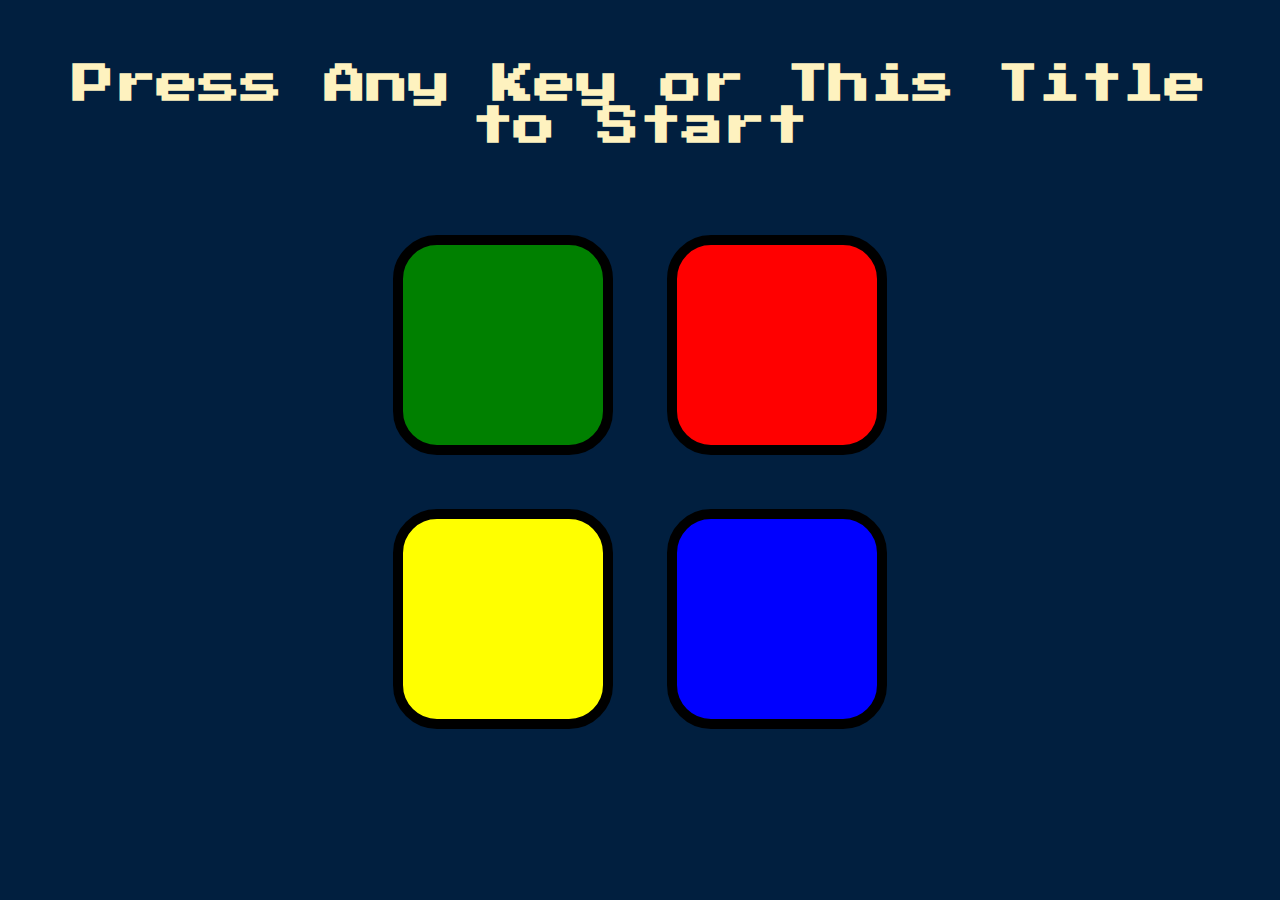
<file: Simon Game Challenge Starting Files/index.html>
<!DOCTYPE html>
<html lang="en" dir="ltr">

<head>
  <meta charset="utf-8">
  <title>Simon</title>
  <link rel="stylesheet" href="styles.css">
  <link href="https://fonts.googleapis.com/css?family=Press+Start+2P" rel="stylesheet">
</head>

<body>
  <h1 id="level-title">Press Any Key or This Title to Start</h1>
  <div class="container">
    <div class="row">

      <div type="button" id="green" class="btn green">

      </div>

      <div type="button" id="red" class="btn red">

      </div>
    </div>

    <div class="row">

      <div type="button" id="yellow" class="btn yellow">

      </div>
      <div type="button" id="blue" class="btn blue">

      </div>

    </div>

  </div>

  <script src="https://cdnjs.cloudflare.com/ajax/libs/jquery/3.7.0/jquery.min.js" integrity="sha512-3gJwYpMe3QewGELv8k/BX9vcqhryRdzRMxVfq6ngyWXwo03GFEzjsUm8Q7RZcHPHksttq7/GFoxjCVUjkjvPdw==" crossorigin="anonymous" referrerpolicy="no-referrer"></script>
  <script src="game.js" charset="utf-8"></script>

</body>

</html>
</file>
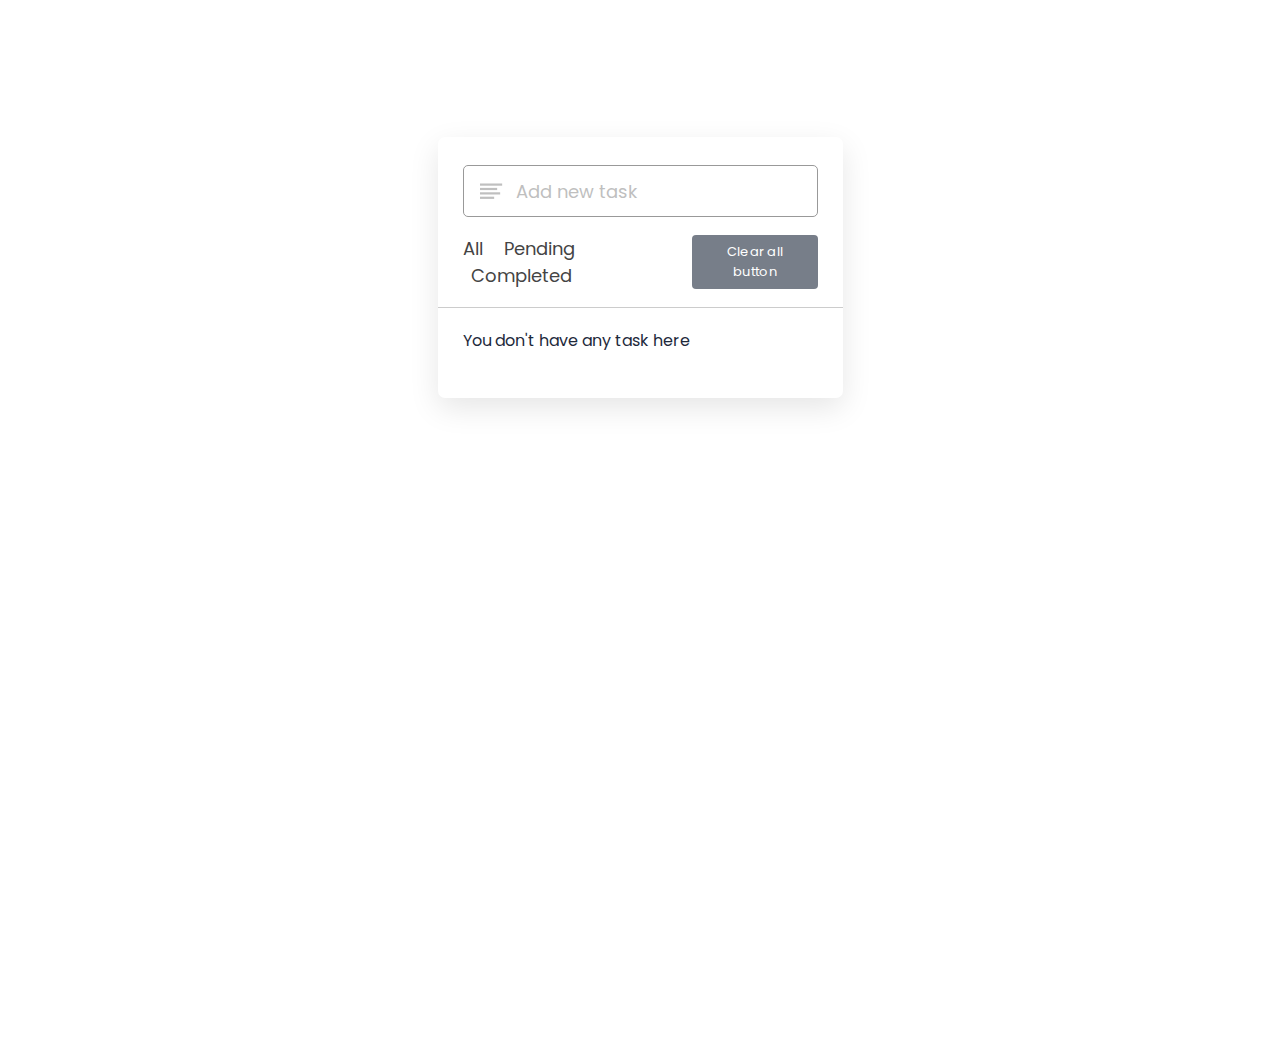
<file: ToDoApp/index.html>
<!DOCTYPE html>
<html lang="en">
<head>
	<meta charset="UTF-8">
	<meta http-equiv="x-ua-compatible" content="IE=edge">
	<meta name="viewport" content="width=device-width, intial-scale=1.0">
	<link rel="stylesheet" href="https://unicons.iconscout.com/release/v4.0.0/css/line.css">
	<link rel="stylesheet" href="style.css">
	<title>To Do App</title>
</head>
<body>

	<div class="wrapper">
		<div class="task-input">
			<img src="img/bars-icon.svg" alt="">
			<label>
				<input placeholder="Add new task" type="text">
			</label>
		</div>

		<div class="control">
			<div class="filters">
				<span id="all" class="active">
					All
				</span>
				<span id="pending">Pending</span>
				<span id="completed">Completed</span>
			</div>
			<button class="clear-btn">Clear all button</button>
		</div>
		<ul class="task-box"></ul>
	</div>

	<script src="_index.js"></script>
</body>
</html>
</file>
<file: Simon Game Challenge Starting Files/styles.css>
body {
  text-align: center;
  background-color: #011F3F;
}

#level-title {
  font-family: 'Press Start 2P', cursive;
  font-size: 2.6rem;
  margin:  5%;
  color: #FEF2BF;
}

.container {
  display: block;
  width: 100%;
  margin: auto;

}

.btn {
  margin: 25px;
  display: inline-block;
  height: 200px;
  width: 200px;
  border: 10px solid black;
  border-radius: 20%;
}

.game-over {
  background-color: red;
  opacity: 0.8;
}

.red {
  background-color: red;
}

.green {
  background-color: green;
}

.blue {
  background-color: blue;
}

.yellow {
  background-color: yellow;
}
.pressed {
  box-shadow: 0 0 20px white;
  background-color: grey;
}
</file>
<file: ToDoApp/style.css>
@import url('https://fonts.googleapis.com/css2?family=Poppins:wght@300;400;500;600;700;800;900&display=swap');

:root {
    --color: #1e293b;
}

* {
    margin: 0;
    padding: 0;
    box-sizing: border-box;
    font-family: 'Poppins', sans-serif;
}

body {
    width: 100%;
    height: 100vh;
    overflow: hidden;
    color: #1e293b;
}

::selection {
    color: #ffffff;
    background: #1e293b;
}

.uil-ellipsis-h {
    display: inline-block;
    position: relative;
    float: right;
}

.wrapper {
    margin: 137px auto;
    max-width: 405px;
    background: #ffffff;
    padding: 28px 0 30px;
    border-radius: 7px;
    box-shadow: 0 10px 30px rgba(0, 0, 0, 0.1);
}

.task-input {
    height: 52px;
    padding: 0 25px;
    position: relative;
}

.task-input img {
    top: 50%;
    position: absolute;
    transform: translate(17px, -50%);
}

.task-input input {
    height: 100%;
    width: 100%;
    outline: none;
    font-size: 18px;
    padding: 0 20px 0 52px;
    border-radius: 5px;
    border: 1px solid #999;
}

.task-input input:focus, .task-input input:active {
    padding-left: 52px;
    border: 2px solid var(--color);
}

.task-input input::placeholder {
    color: #bfbfbf;
}

.control, li {
    display: flex;
    align-items: center;
    justify-content: center;
}

.control {
    padding: 18px 25px;
    border-bottom: 1px solid #ccc;
}

.filters span {
    margin: 0 8px;
    font-size: 18px;
    color: #444;
    cursor: pointer;
}

.filters span:first-child {
    margin-left: 0;
}

.filters span:active {
    color: var(--color);
}

.control .clear-btn {
    border: none;
    opacity: 0.6;
    outline: none;
    color: #ffffff;
    cursor: pointer;
    font-size: 13px;
    padding: 7px 13px;
    border-radius: 4px;
    background: var(--color);
    letter-spacing: 0.3px;
    pointer-events: none;
    transition: transform 0.25s ease;
}

.clear-btn.active {
    opacity: 0.9;
    pointer-events: auto;
}

.clear-btn:active {
    transform: scale(0.95);
}

.task-box {
    margin-top: 20px;
    margin-bottom: 5px;
    padding: 0 20px 10px 25px;
}

.task-box.overflow {
    overflow-y: auto;
    max-height: 300px;
}

.task-box::-webkit-scrollbar {
    width: 5px;
}

.task-box::-webkit-scrollbar-track {
    background: #f1f1f1;
    border-radius: 25px;
}

.task-box::-webkit-scrollbar-thumb {
    background: #e6e6e6;
    border-radius: 25px;
}

.task-box .task {
    list-style: none;
    font-size: 17px;
    margin-bottom: 18px;
    padding-bottom: 15px;
    align-items: flex-start;
    border-bottom: 1px solid #cccccc;
}

.task-box .task:last-child {
    margin-bottom: 0;
    border-bottom: 0;
    padding-bottom: 0;
}

.task-box .task label {
    display: flex;
    align-items: flex-start;
}

.task-box label input {
    margin-top: 7px;
    accent-color: var(--color);
}

.task-box label p {
    user-select: none;
    margin-left: 12px;
    word-wrap: break-word;
}

.task label p.checked {
    text-decoration: line-through;
}

.task-box .settings {
    position: relative;
}

.settings :where(i, li) {
    cursor: pointer;
}

.settings .task-menu {
    z-index: 10;
    right: -5px;
    bottom: -65px;
    padding: 5px 0;
    background: #ffffff;
    position: absolute;
    border-radius: 4px;
    transform: scale(0);
    transform-origin: top right;
    box-shadow: 0 0 6px rgba(0, 0, 0, 0.15);
    transition: transform 0.2s ease;
}

.task-box .task:last-child .task-menu {
    bottom: 0;
    transform-origin: bottom right;
}

.task-box.task:first-child .task-menu {
    bottom: -65px;
    transform-origin: top right;
}

.task-menu.show {
    transform: scale(1);
}

.task-menu li {
    height: 25px;
    font-size: 16px;
    margin-bottom: 2px;
    padding: 17px 15px;
    cursor: pointer;
    justify-content: flex-start;
}

.task-menu li:last-child {
    margin-bottom: 0;
}

.settings li:hover {
    background: #f5f5f5;
}

.settings li i {
    padding-right: 8px;
}

@media (max-width: 400px) {
    body {
        padding: 0 10px;
    }

    .wrapper {
        padding: 20px 0;
    }

    .filters span {
        margin: 0 5px;
    }

    .task-input {
        padding: 0 20px;
    }

    .control {
        padding: 18px 20px;
    }

    .task-box {
        margin-top: 20px;
        margin-right: 5px;
        padding: 0 15px 10px 20px;
    }

    .task label input {
        margin-top: 4px;
    }
}
</file>
